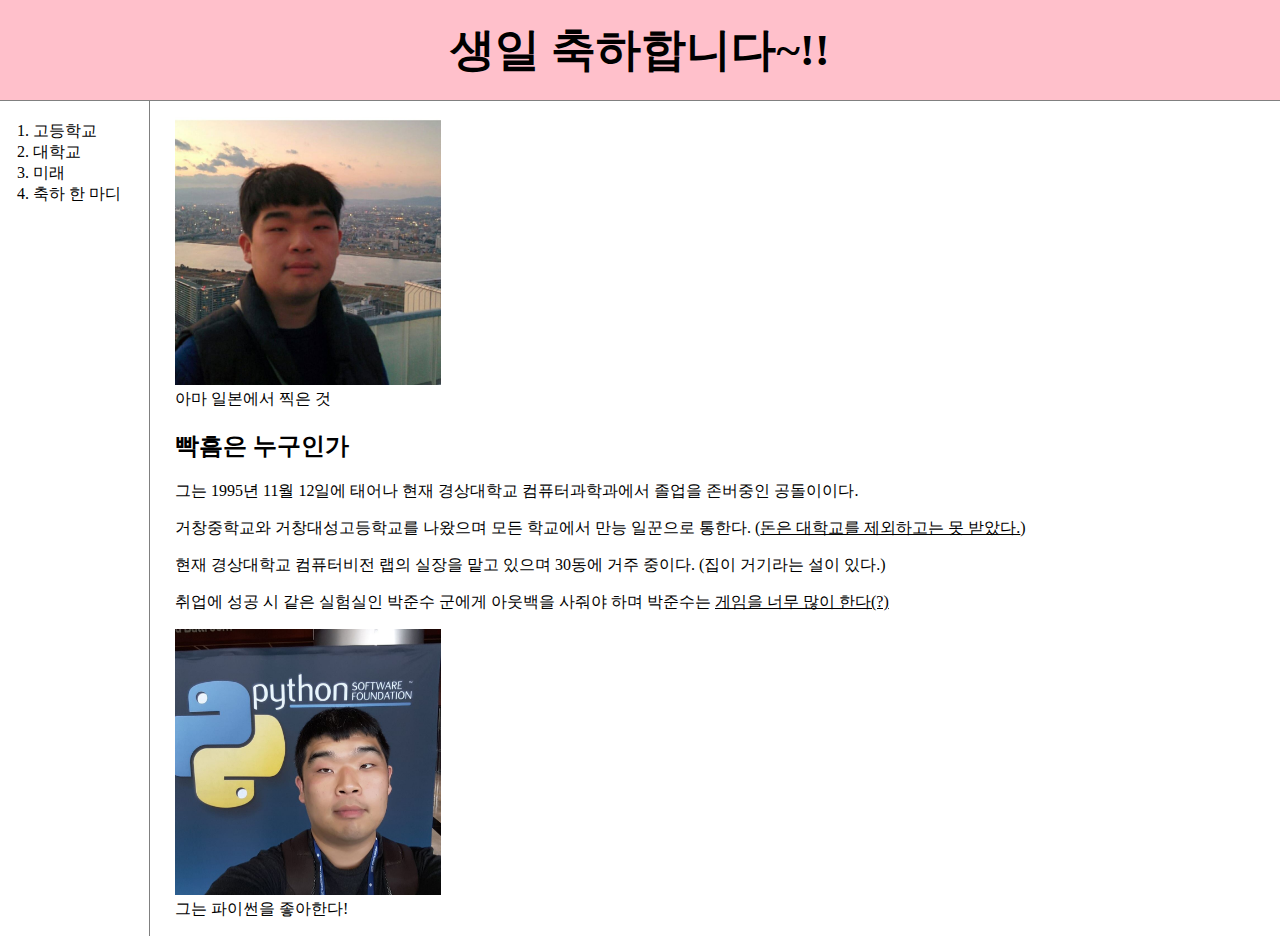
<file: index.html>
<!DOCTYPE html>
<html>
<head>
	<title>WEB1 - Welcome</title>
	<meta charset="utf-8">
	<link rel="stylesheet" href="style.css">
</head>
<body>
	<h1><a href="index.html">생일 축하합니다~!!</a></h1>
	<div id="grid">
		<div class="list">
			<ol>
				<li><a href="high_school.html">고등학교</a></li>
				<li><a href="academy.html">대학교</a></li>
				<li><a href="future.html">미래</a></li>
				<li><a href="celebrate.html">축하 한 마디</a></li>
			</ol>
		</div>
		<div id="article">
			<figure>
				<img src="./image/profile.jpg" width="25%">
				<figcaption>아마 일본에서 찍은 것</figcaption>
			</figure>
			<h2>빡흠은 누구인가</h2>
			<p>그는 1995년 11월 12일에 태어나 현재 경상대학교 컴퓨터과학과에서 졸업을 존버중인 공돌이이다.</p>
			<p>거창중학교와 거창대성고등학교를 나왔으며 모든 학교에서 만능 일꾼으로 통한다. (<u>돈은 대학교를 제외하고는 못 받았다.</u>)</p>
			<p>현재 경상대학교 컴퓨터비전 랩의 실장을 맡고 있으며 30동에 거주 중이다. (집이 거기라는 설이 있다.)</p>
			<p>취업에 성공 시 같은 실험실인 박준수 군에게 아웃백을 사줘야 하며 박준수는 <u>게임을 너무 많이 한다(?)</u></p>
			<figure>
				<img src="image/파이썬.jpg" width="25%">
				<figcaption>그는 파이썬을 좋아한다!</figcaption>
			</figure>
		</div>
	</div>
</body>
</html>
</file>
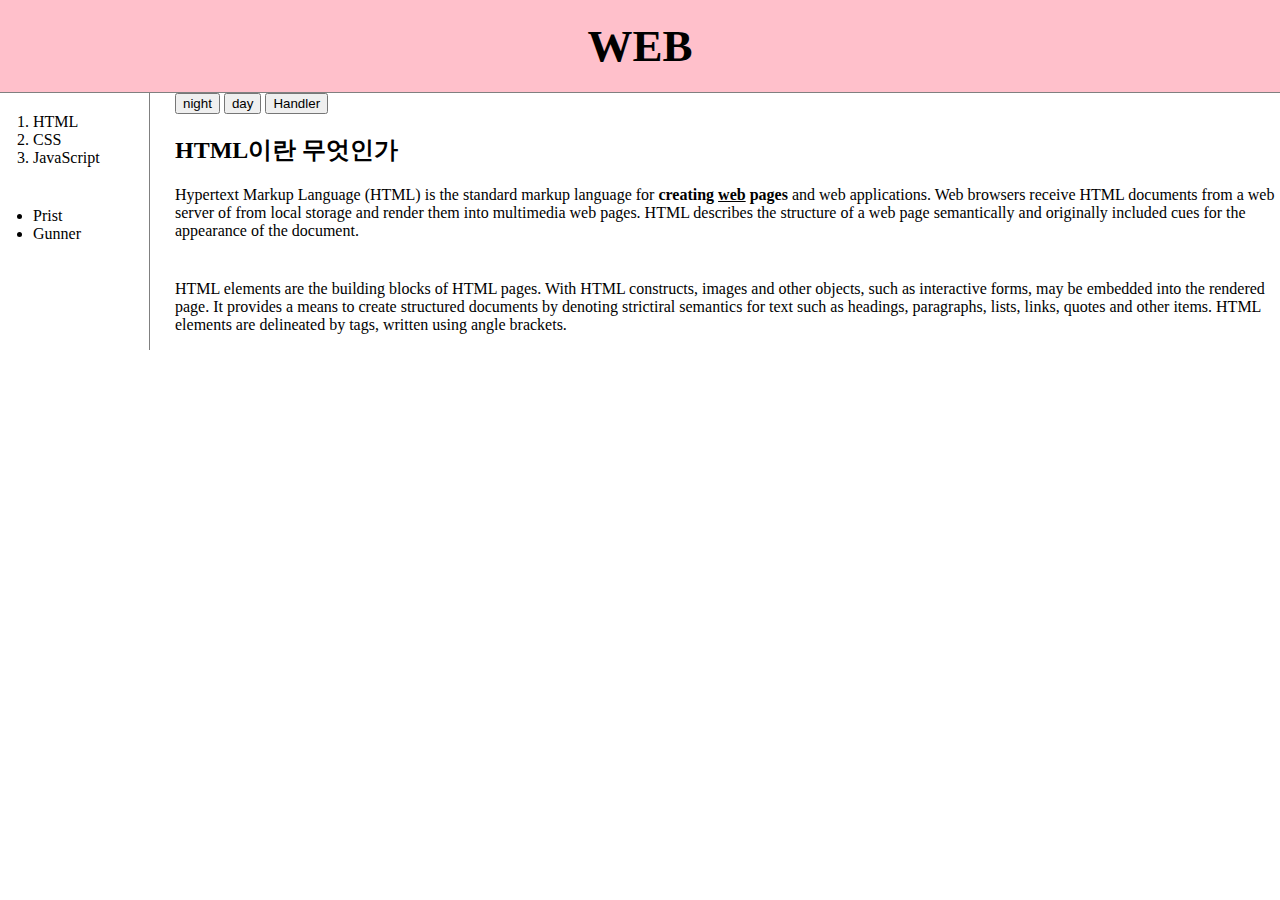
<file: 1.html>
<!DOCTYPE html>
<html>
<head>
	<title>WEB1 - HTML</title>
	<meta charset="utf-8">
	<link rel="stylesheet" href="style.css">
	<script>
		function nightDayHandler(self){
			if(self.value === 'night') {
					document.querySelector('body').style.backgroundColor='black';
					document.querySelector('body').style.color='white';
					self.value = 'day';
					var alist = document.querySelectorAll('a');
					var i = 0;
					while(i < alist.length){
						alist[i].style.color = 'powderblue';
						i = i + 1;
					}
				} else {
					document.querySelector('body').style.backgroundColor='white';
					document.querySelector('body').style.color='black';
					self.value = 'night';
					var alist = document.querySelectorAll('a');
					var i = 0;
					while(i < alist.length){
						alist[i].style.color = 'blue';
						i = i + 1;
				}
				}
		}
	</script>
</head>
<body>
	<h1><a href="index.html">WEB</a></h1>
	<div id="grid">
		<div class="list">
			<ol>
				<li><a href="1.html">HTML</a></li>
				<li><a href="2.html">CSS</a></li>
				<li><a href="3.html">JavaScript</a></li>
			</ol>
			<ul>
				<li>Prist</li>
				<li>Gunner</li>
			</ul>
		</div>
		<div id="article">
				<input type="button" value="night" onclick="document.querySelector('body').style.backgroundColor='black'; document.querySelector('body').style.color='white';">
				<input type="button" value="day" onclick="document.querySelector('body').style.backgroundColor='white'; document.querySelector('body').style.color='black';">
				<input type="button" value="Handler" onclick="nightDayHandler(this);">
			<h2>HTML이란 무엇인가</h2>
			<p><a href="https://www.w3.org/TR/html5/" target="_blank" title="HTML5 specification">Hypertext Markup Language (HTML)</a> is the standard markup language for <strong>creating <u>web</u> pages</strong> and web applications. Web browsers receive HTML documents from a web server of from local storage and render them into multimedia web pages. HTML describes the structure of a web page semantically and originally included cues for the appearance of the document.</p><p style="margin-top: 40px;">HTML elements are the building blocks of HTML pages. With HTML constructs, images and other objects, such as interactive forms, may be embedded into the rendered page. It provides a means to create structured documents by denoting strictiral semantics for text such as headings, paragraphs, lists, links, quotes and other items. HTML elements are delineated by tags, written using angle brackets.</p>
		</div>
	</div>
</body>
</html>
</file>
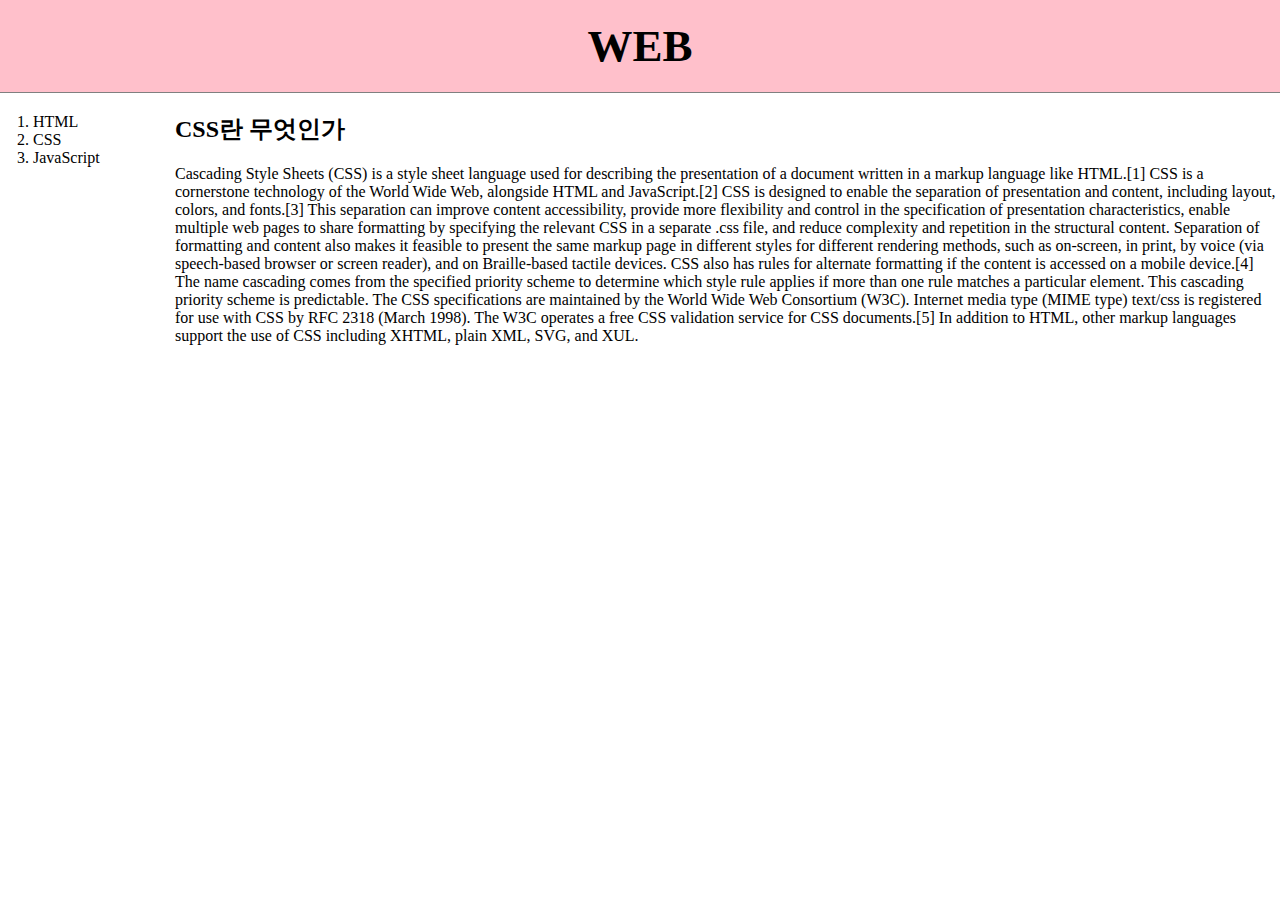
<file: 2.html>
<!-- <!DOCTYPE html>
<html>
<head>
	<title>WEB1 - CSS</title>
	<meta charset="utf-8">
</head>
<body>
	<h1><a href="index.html">WEB</a></h1>
	<ol>
		<li><a href="1.html">HTML</a></li>
		<li><a href="2.html">CSS</a></li>
		<li><a href="3.html">JavaScript</a></li>
	</ol>
	<h2>CSS란 무엇인가</h2>
	<p>Cascading Style Sheets (CSS) is a style sheet language used for describing the presentation of a document written in a markup language like HTML.[1] CSS is a cornerstone technology of the World Wide Web, alongside HTML and JavaScript.[2]

		CSS is designed to enable the separation of presentation and content, including layout, colors, and fonts.[3] This separation can improve content accessibility, provide more flexibility and control in the specification of presentation characteristics, enable multiple web pages to share formatting by specifying the relevant CSS in a separate .css file, and reduce complexity and repetition in the structural content.
		
		Separation of formatting and content also makes it feasible to present the same markup page in different styles for different rendering methods, such as on-screen, in print, by voice (via speech-based browser or screen reader), and on Braille-based tactile devices. CSS also has rules for alternate formatting if the content is accessed on a mobile device.[4]
		
		The name cascading comes from the specified priority scheme to determine which style rule applies if more than one rule matches a particular element. This cascading priority scheme is predictable.
		
		The CSS specifications are maintained by the World Wide Web Consortium (W3C). Internet media type (MIME type) text/css is registered for use with CSS by RFC 2318 (March 1998). The W3C operates a free CSS validation service for CSS documents.[5]
		
		In addition to HTML, other markup languages support the use of CSS including XHTML, plain XML, SVG, and XUL.</p>
</body>
</html> -->
<!DOCTYPE html>
<html>
<head>
	<title>WEB1 - CSS</title>
	<meta charset="utf-8">
	<link rel="stylesheet" href="style.css">
</head>
<body>
	<h1><a href="index.html">WEB</a></h1>
	<div id="grid">
		<ol>
			<li><a href="1.html" class="saw">HTML</a></li>
			<li><a href="2.html" class="saw" id="active">CSS</a></li>
			<li><a href="3.html">JavaScript</a></li>
		</ol>
		<div id="article">
			<h2>CSS란 무엇인가</h2>
			<p>Cascading Style Sheets (CSS) is a style sheet language used for describing the presentation of a document written in a markup language like HTML.[1] CSS is a cornerstone technology of the World Wide Web, alongside HTML and JavaScript.[2]
		
				CSS is designed to enable the separation of presentation and content, including layout, colors, and fonts.[3] This separation can improve content accessibility, provide more flexibility and control in the specification of presentation characteristics, enable multiple web pages to share formatting by specifying the relevant CSS in a separate .css file, and reduce complexity and repetition in the structural content.
				
				Separation of formatting and content also makes it feasible to present the same markup page in different styles for different rendering methods, such as on-screen, in print, by voice (via speech-based browser or screen reader), and on Braille-based tactile devices. CSS also has rules for alternate formatting if the content is accessed on a mobile device.[4]
				
				The name cascading comes from the specified priority scheme to determine which style rule applies if more than one rule matches a particular element. This cascading priority scheme is predictable.
				
				The CSS specifications are maintained by the World Wide Web Consortium (W3C). Internet media type (MIME type) text/css is registered for use with CSS by RFC 2318 (March 1998). The W3C operates a free CSS validation service for CSS documents.[5]
				
				In addition to HTML, other markup languages support the use of CSS including XHTML, plain XML, SVG, and XUL.</p>
		</div>
	</div>
</body>
</html>
</file>
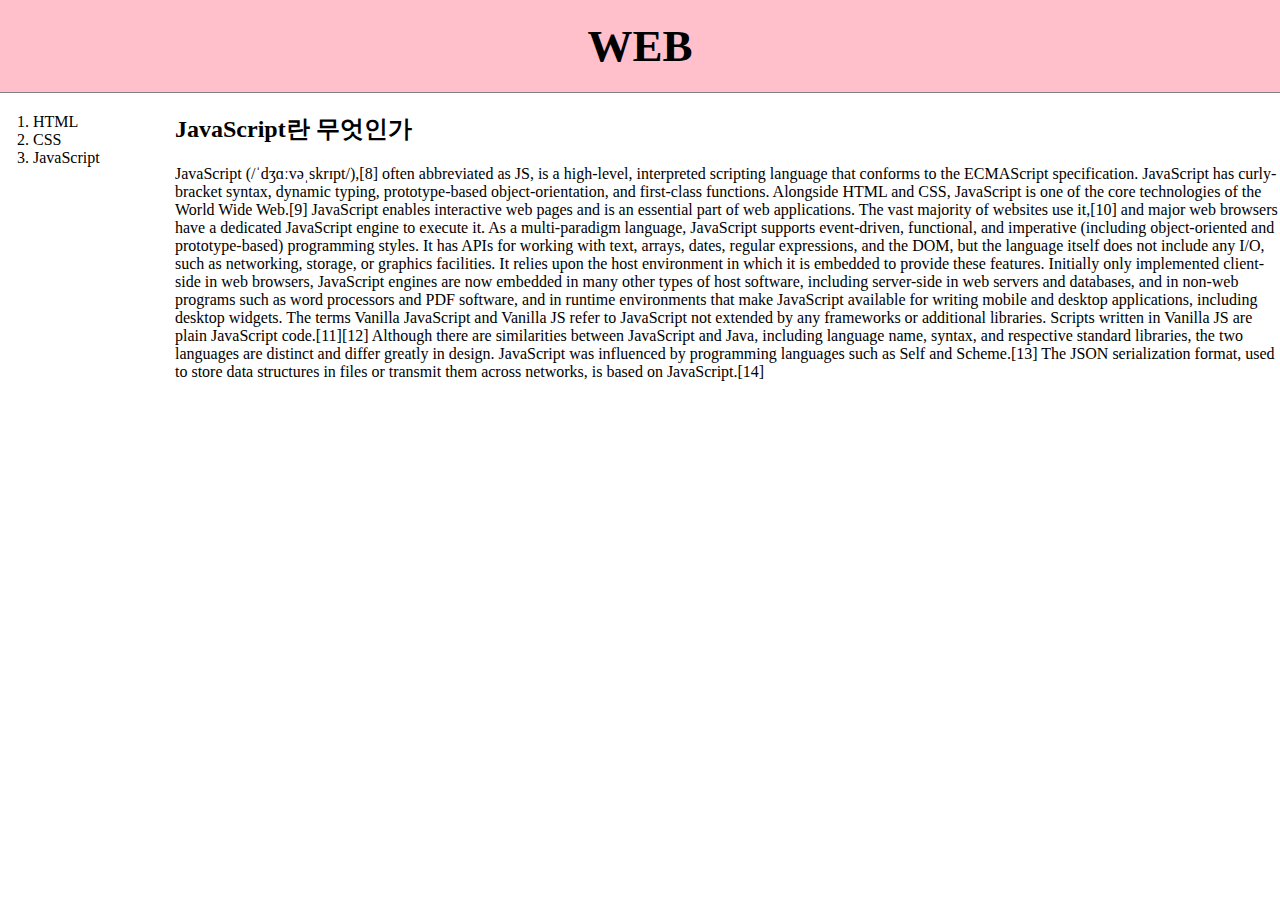
<file: 3.html>
<!DOCTYPE html>
<html>
<head>
	<title>WEB1 - JavaScript</title>
	<meta charset="utf-8">
	<link rel="stylesheet" href="style.css">
</head>
<body>
	<h1><a href="index.html">WEB</a></h1>
	<div id="grid">
		<ol>
			<li><a href="1.html">HTML</a></li>
			<li><a href="2.html">CSS</a></li>
			<li><a href="3.html">JavaScript</a></li>
		</ol>
		<div id="article">
			<h2>JavaScript란 무엇인가</h2>
			<p>JavaScript (/ˈdʒɑːvəˌskrɪpt/),[8] often abbreviated as JS, is a high-level, interpreted scripting language that conforms to the ECMAScript specification. JavaScript has curly-bracket syntax, dynamic typing, prototype-based object-orientation, and first-class functions.
		
				Alongside HTML and CSS, JavaScript is one of the core technologies of the World Wide Web.[9] JavaScript enables interactive web pages and is an essential part of web applications. The vast majority of websites use it,[10] and major web browsers have a dedicated JavaScript engine to execute it.
				
				As a multi-paradigm language, JavaScript supports event-driven, functional, and imperative (including object-oriented and prototype-based) programming styles. It has APIs for working with text, arrays, dates, regular expressions, and the DOM, but the language itself does not include any I/O, such as networking, storage, or graphics facilities. It relies upon the host environment in which it is embedded to provide these features.
				
				Initially only implemented client-side in web browsers, JavaScript engines are now embedded in many other types of host software, including server-side in web servers and databases, and in non-web programs such as word processors and PDF software, and in runtime environments that make JavaScript available for writing mobile and desktop applications, including desktop widgets.
				
				The terms Vanilla JavaScript and Vanilla JS refer to JavaScript not extended by any frameworks or additional libraries. Scripts written in Vanilla JS are plain JavaScript code.[11][12]
				
				Although there are similarities between JavaScript and Java, including language name, syntax, and respective standard libraries, the two languages are distinct and differ greatly in design. JavaScript was influenced by programming languages such as Self and Scheme.[13] The JSON serialization format, used to store data structures in files or transmit them across networks, is based on JavaScript.[14]</p>
		</div>
	</div>
</body>
</html>
</file>
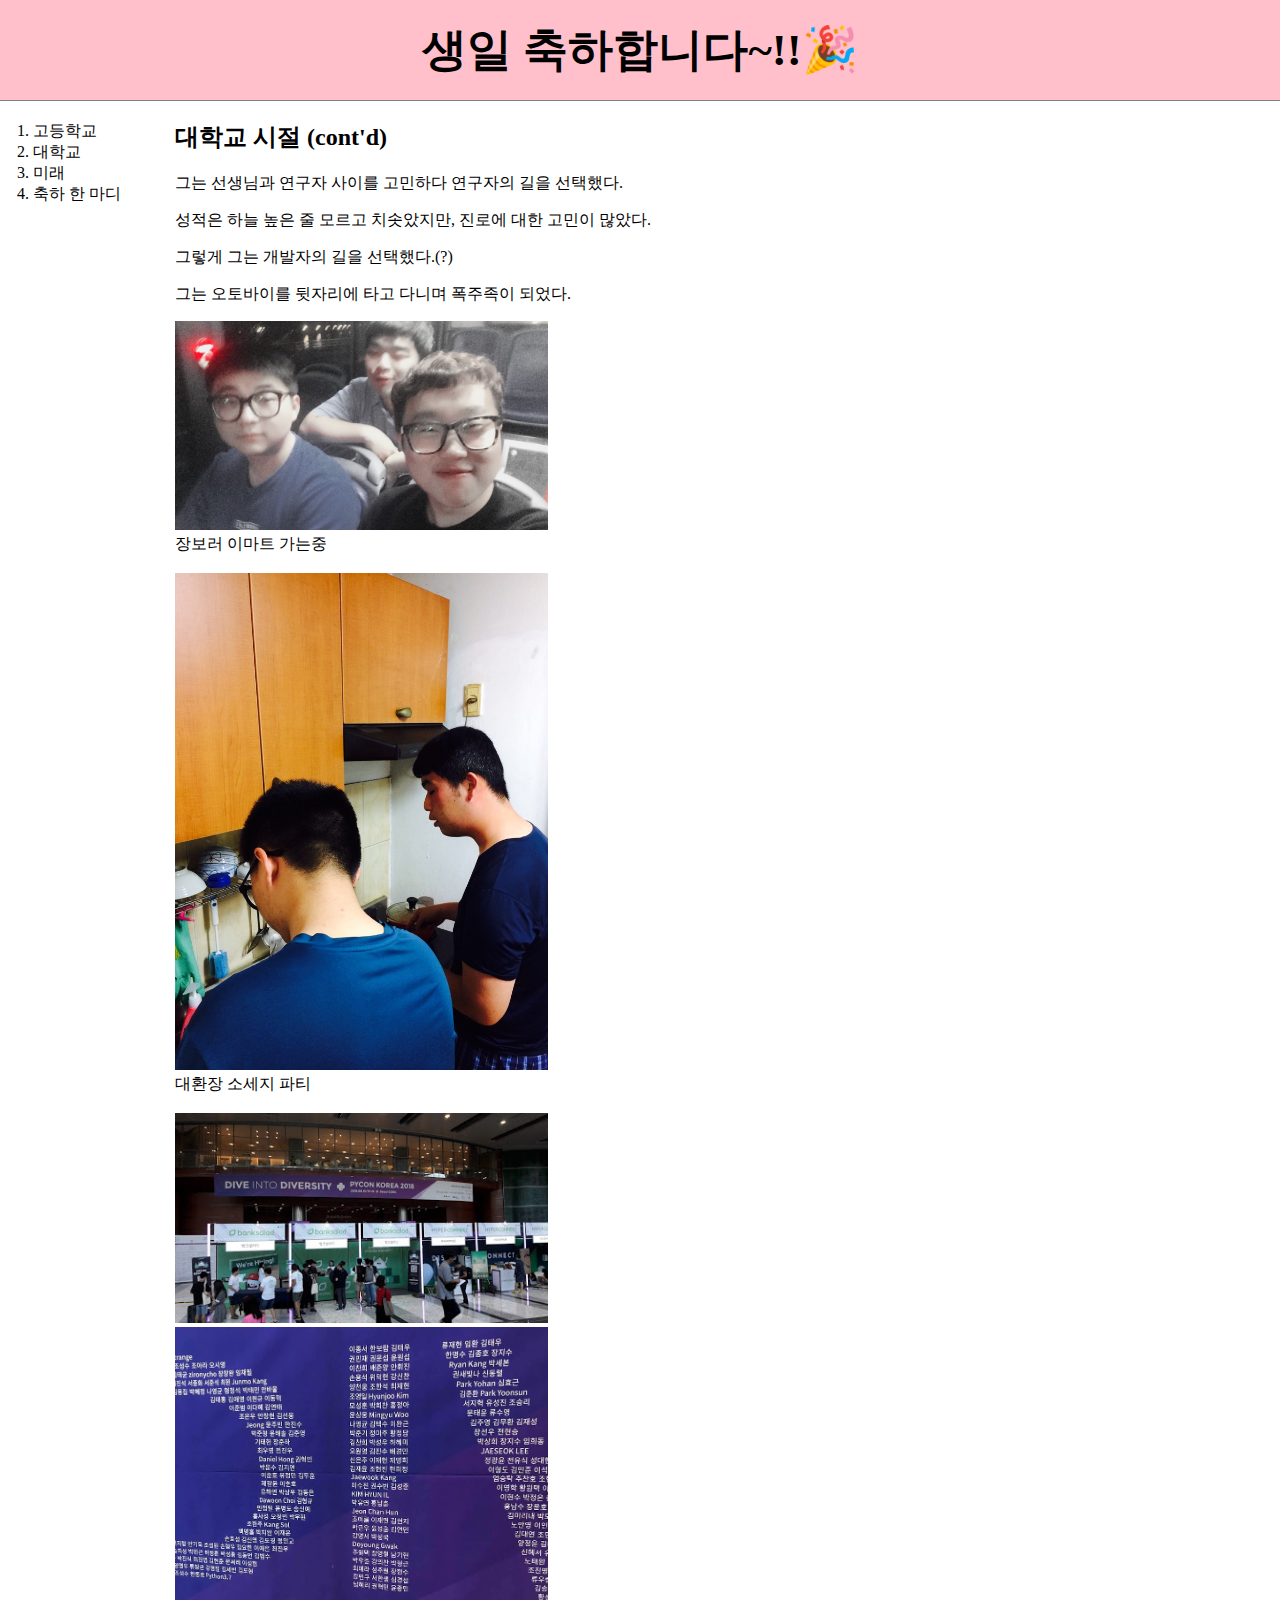
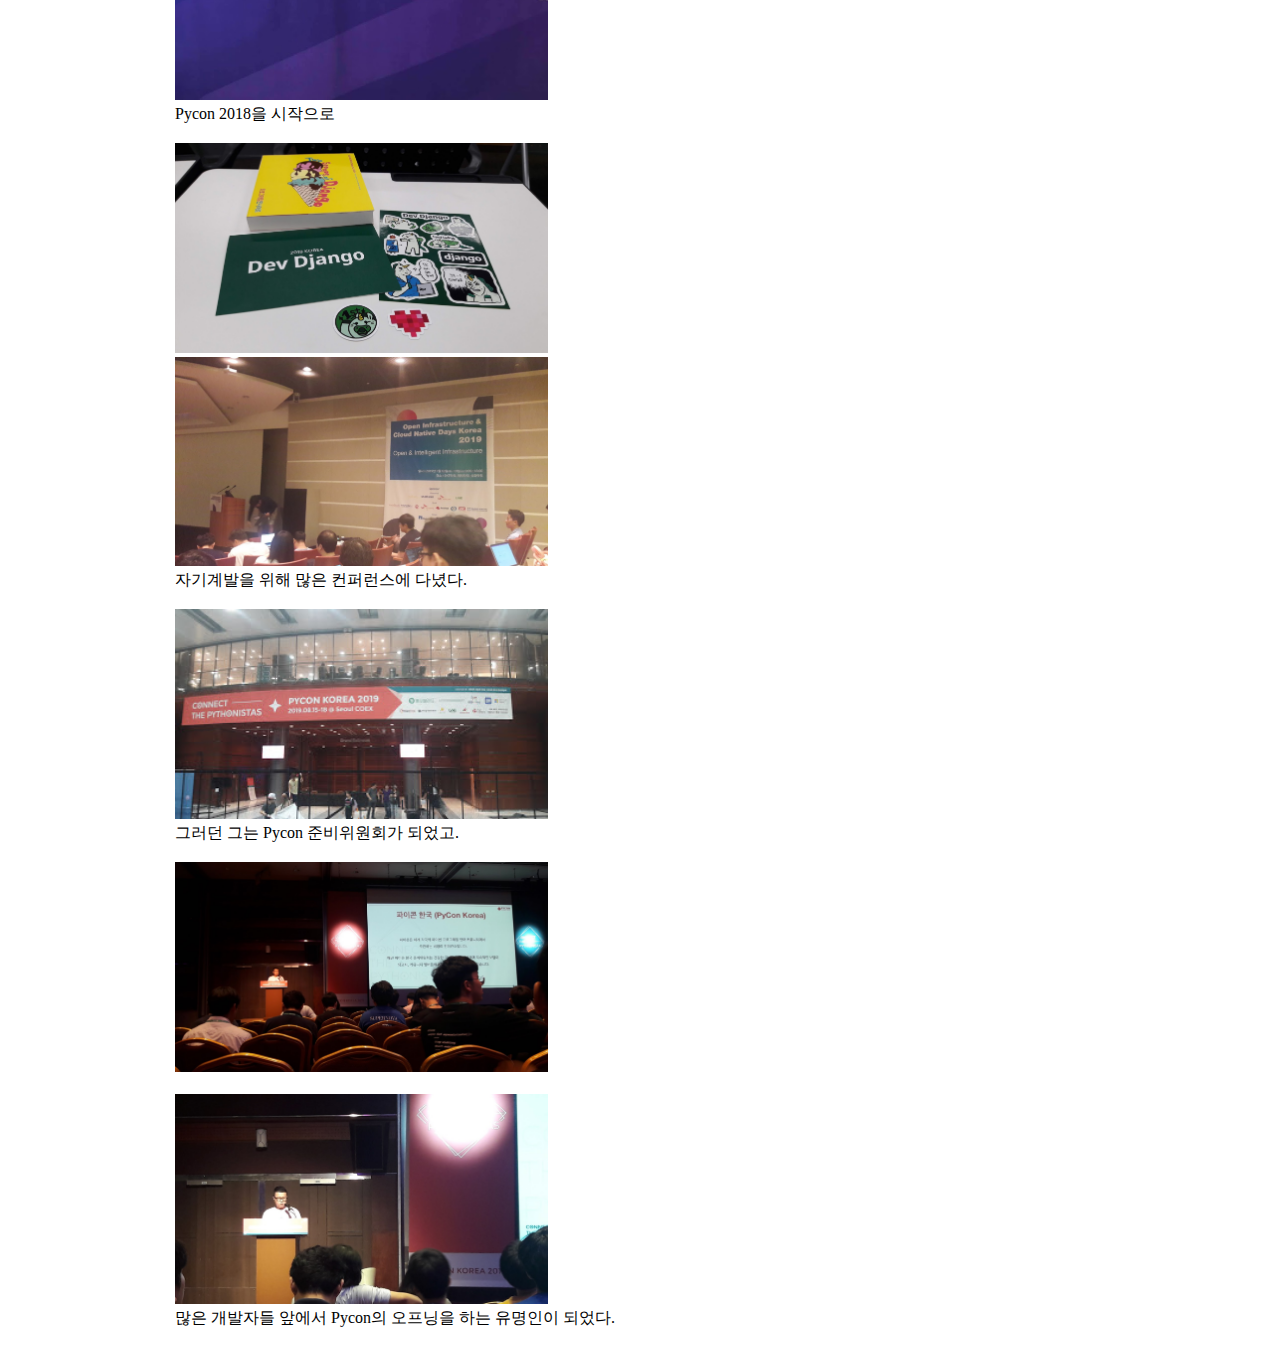
<file: academy.html>
<!DOCTYPE html>
<html>
<head>
	<title>생축 - 대학교</title>
	<meta charset="utf-8">
	<link rel="stylesheet" href="style.css">
</head>
<body>
	<h1><a href="index.html">생일 축하합니다~!!🎉</a></h1>
	<div id="grid">
		<ol>
			<li><a href="high_school.html">고등학교</a></li>
			<li><a href="academy.html">대학교</a></li>
			<li><a href="future.html">미래</a></li>
			<li><a href="celebrate.html">축하 한 마디</a></li>
		</ol>
		<div id="article">
			<h2>대학교 시절 (cont'd)</h2>
			<p>그는 선생님과 연구자 사이를 고민하다 연구자의 길을 선택했다.</p>
			<p>성적은 하늘 높은 줄 모르고 치솟았지만, 진로에 대한 고민이 많았다.</p>
			<p>그렇게 그는 개발자의 길을 선택했다.(?)</p>
			<p>그는 오토바이를 뒷자리에 타고 다니며 폭주족이 되었다.</p>
			<figure>
				<img src="./image/1 (5).jpg" width="35%">
				<figcaption>장보러 이마트 가는중</figcaption><br>
				<img src="./image/2 (3).jpg" width="35%">
				<figcaption>대환장 소세지 파티</figcaption><br>
				<img src="./image/conference_2.jpg" width="35%"><br>
				<img src="./image/conference_3.jpg" width="35%">
				<figcaption>Pycon 2018을 시작으로</figcaption><br>
				<img src="./image/dev_django.jpg" width="35%"><br>
				<img src="./image/conference_1.jpg" width="35%"><br>
				<figcaption>자기계발을 위해 많은 컨퍼런스에 다녔다.</figcaption><br>
				<img src="./image/conference_4.jpg" width="35%">
				<figcaption>그러던 그는 Pycon 준비위원회가 되었고.</figcaption><br>
				<img src="./image/conference_5.jpg" width="35%">
				<figcaption></figcaption><br>
				<img src="./image/conference_6.jpg" width="35%">
				<figcaption>많은 개발자들 앞에서 Pycon의 오프닝을 하는 유명인이 되었다.</figcaption><br>
			</figure>
		</div>
	</div>
</body>
</html>
</file>
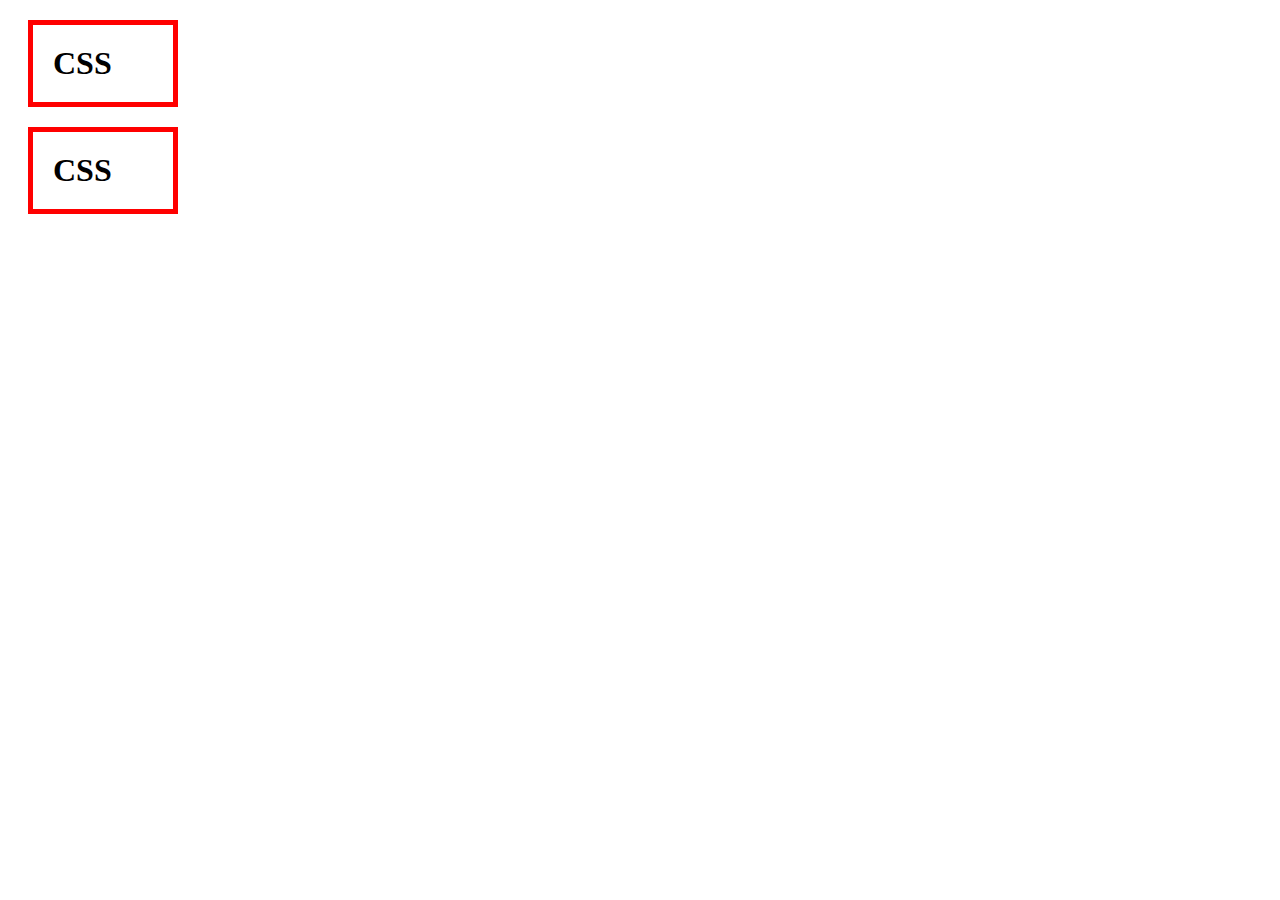
<file: box.html>
<!DOCTYPE html>
<html>
    <head>
        <meta charset="utf-8">
        <title></title>
        <style>
        h1 {
            border: 5px red solid;
            padding: 20px;
            margin: 20px;
            width: 100px;
            display: block;
        }
        </style>
    </head>
    <body>
        <h1>CSS</h1>
        <h1>CSS</h1>
    </body>
</html>
</file>
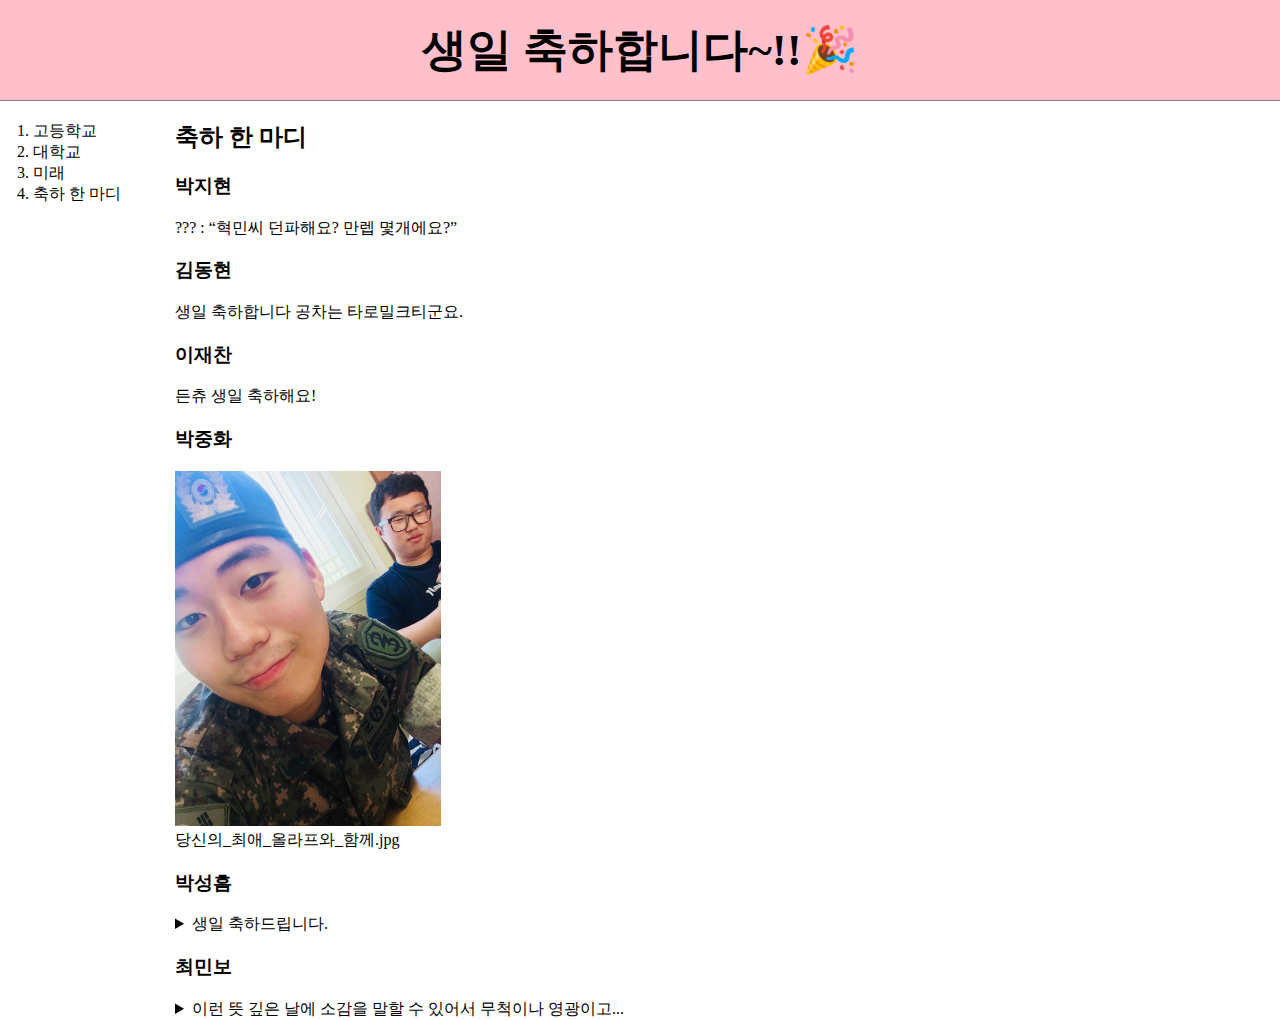
<file: celebrate.html>
<!DOCTYPE html>
<html>
<head>
	<title>그에게 수많은 축하가!</title>
	<meta charset="utf-8">
	<link rel="stylesheet" href="style.css">
</head>
<body>
	<h1><a href="index.html">생일 축하합니다~!!🎉</a></h1>
	<div id="grid">
		<ol>
			<li><a href="high_school.html">고등학교</a></li>
			<li><a href="academy.html">대학교</a></li>
			<li><a href="future.html">미래</a></li>
			<li><a href="celebrate.html">축하 한 마디</a></li>
		</ol>
		<div id="article">
			<h2>축하 한 마디</h2>
			<h3>박지현</h3>
			<p>??? : “혁민씨 던파해요? 만렙 몇개에요?”</p>
			<h3>김동현</h3>
			<p>생일 축하합니다 공차는 타로밀크티군요.</p>
			<h3>이재찬</h3>
			<p>든츄 생일 축하해요!</p>
			<h3>박중화</h3>
			<p><figure>
				<img src="image/olaf.jpg" width="25%">
				<figcaption>당신의_최애_올라프와_함께.jpg</figcaption>
			</figure></p>
			<h3>박성흠</h3>
			<details>
				<summary>생일 축하드립니다.</summary>
				<p><figure>
					<img src="image/dogeza.jpg" width="25%">
					<figcaption>(공손)</figcaption>
				</figure></p>
			</details>
			<h3>최민보</h3>
			<details>
				<summary>이런 뜻 깊은 날에 소감을 말할 수 있어서 무척이나 영광이고...</summary>
				<p>이후는 유료 결제가 필요로합니다</p>
			</details>
		</div>
	</div>
</body>
</html>
</file>
<file: ex1.html>
<!DOCTYPE html>
<html>
    <head>
        <meta charset="utf-8">
        <title></title>
    </head>
    <body>
        <input type="button" value="hi" onclick="alert('hi')">
        <input type="text" onchange="alert('changed')">
        <input type="text" onkeydown="alert('key down!')">
    </body>
</html>
</file>
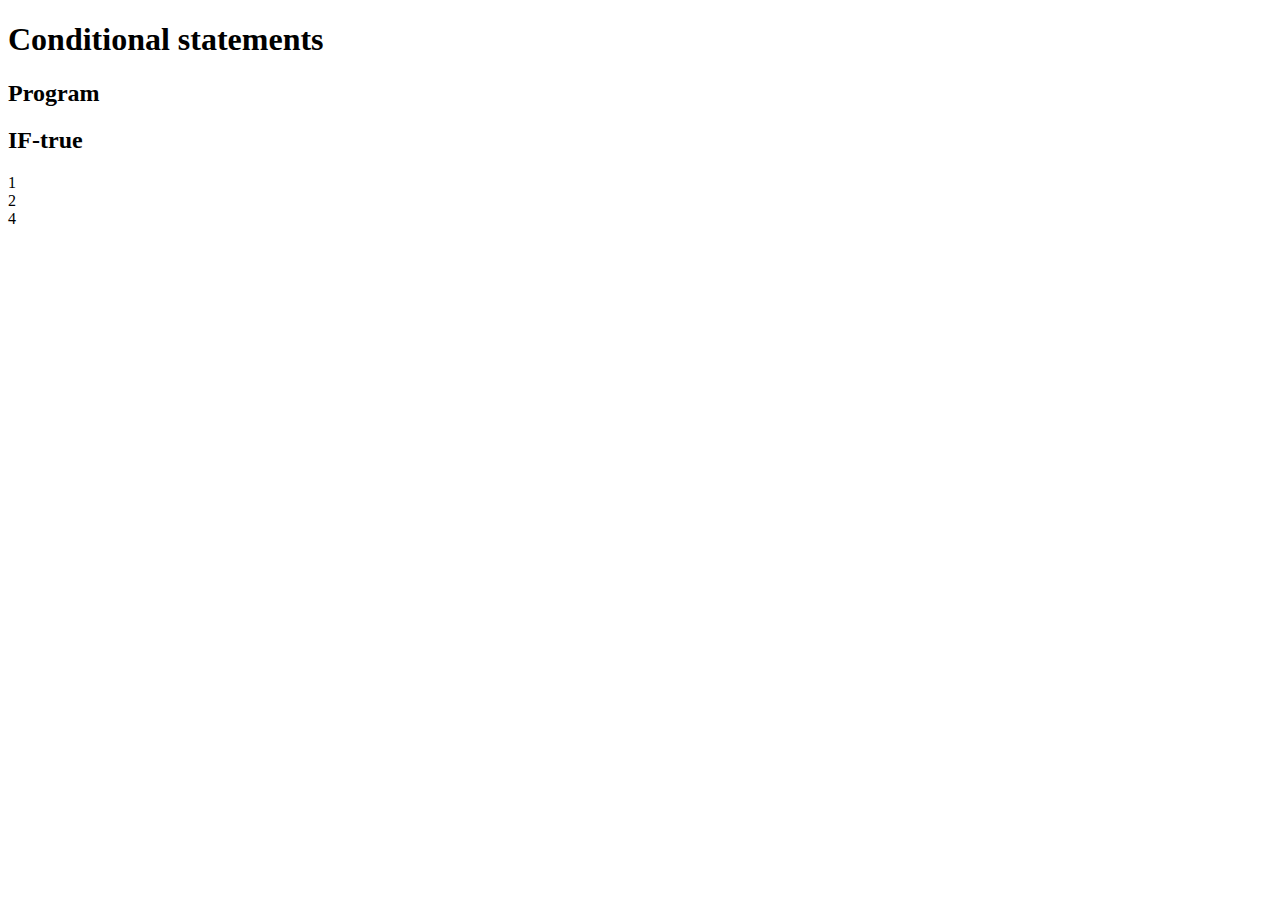
<file: ex5.html>
<!DOCTYPE html>
<html>
    <head>
        <title></title>
        <meta charset="utf-8">
    </head>
    <body>
        <h1>Conditional statements</h1>
        <h2>Program</h2>
        <h2>IF-true</h2>
        <script>
            document.write('1<br>');
            if(true) {
                document.write('2<br>');
            } else {
                document.write('3<br>');
            }
            document.write('4<br>');
        </script>
    </body>
</html>
</file>
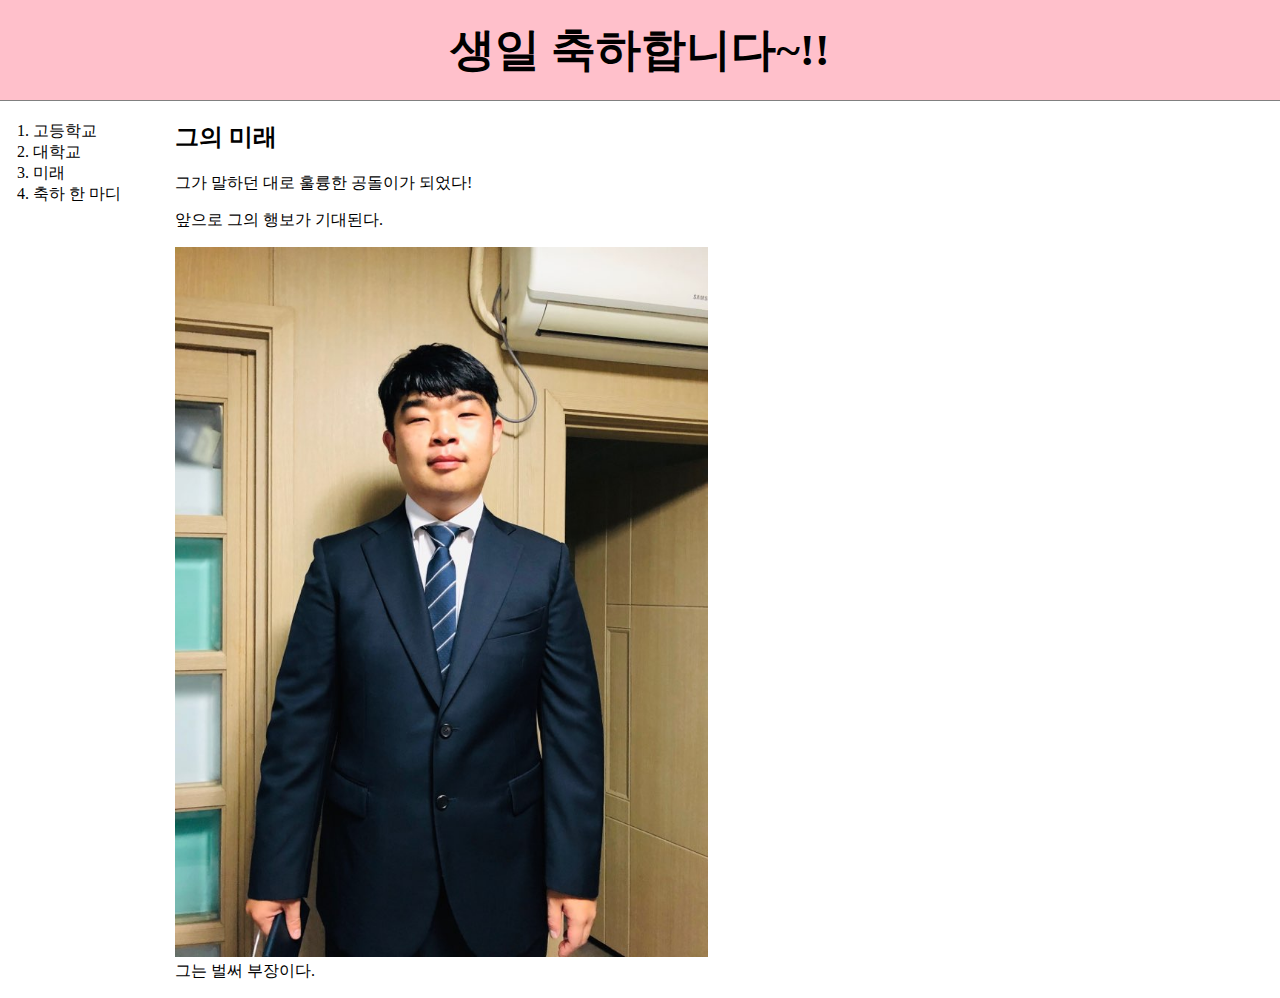
<file: future.html>
<!DOCTYPE html>
<html>
<head>
	<title>WEB1 - JavaScript</title>
	<meta charset="utf-8">
	<link rel="stylesheet" href="style.css">
</head>
<body>
	<h1><a href="index.html">생일 축하합니다~!!</a></h1>
	<div id="grid">
		<ol>
			<li><a href="high_school.html">고등학교</a></li>
			<li><a href="academy.html">대학교</a></li>
			<li><a href="future.html">미래</a></li>
			<li><a href="celebrate.html">축하 한 마디</a></li>
		</ol>
		<div id="article">
			<h2>그의 미래</h2>
			<p>그가 말하던 대로 훌륭한 공돌이가 되었다!</p>
			<p>앞으로 그의 행보가 기대된다.</p>
			<figure>
				<img src="./image/1 (1).jpg" width="50%">
				<figcaption>그는 벌써 부장이다.</figcaption>
			</figure>
		</div>
	</div>
</body>
</html>
</file>
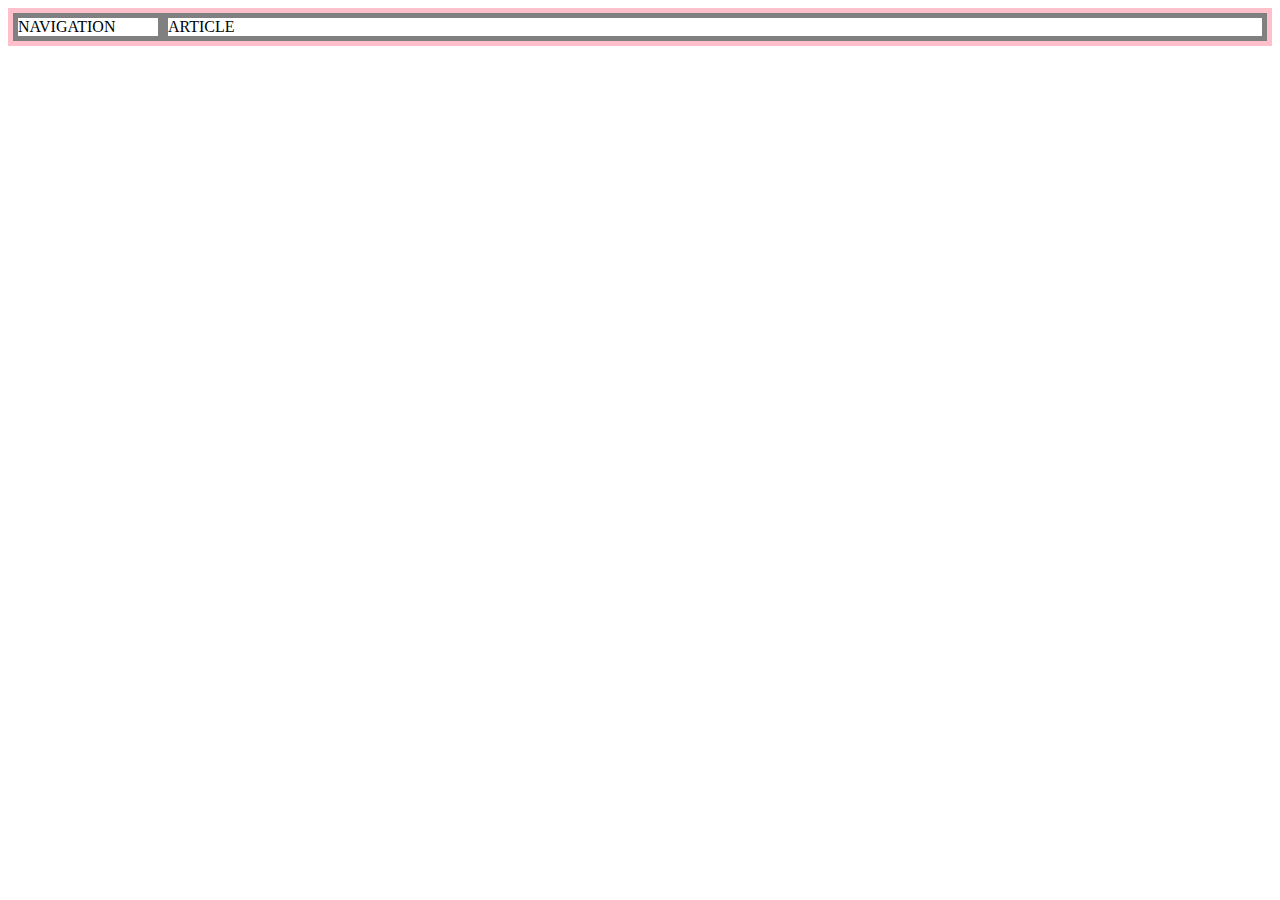
<file: grid.html>
<!DOCTYPE html>
<html>
    <head>
        <meta charset="utf-8">
        <title></title>
        <style>
            div {
                border: 5px solid gray;
            }
            #grid {
                border: 5px solid pink;
                display: grid;
                grid-template-columns: 150px 1fr;
            }
        </style>
    </head>
    <body>
        <div id="grid">
            <div>NAVIGATION</div>
            <div>ARTICLE</div>
        </div>
    </body>
</html>
</file>
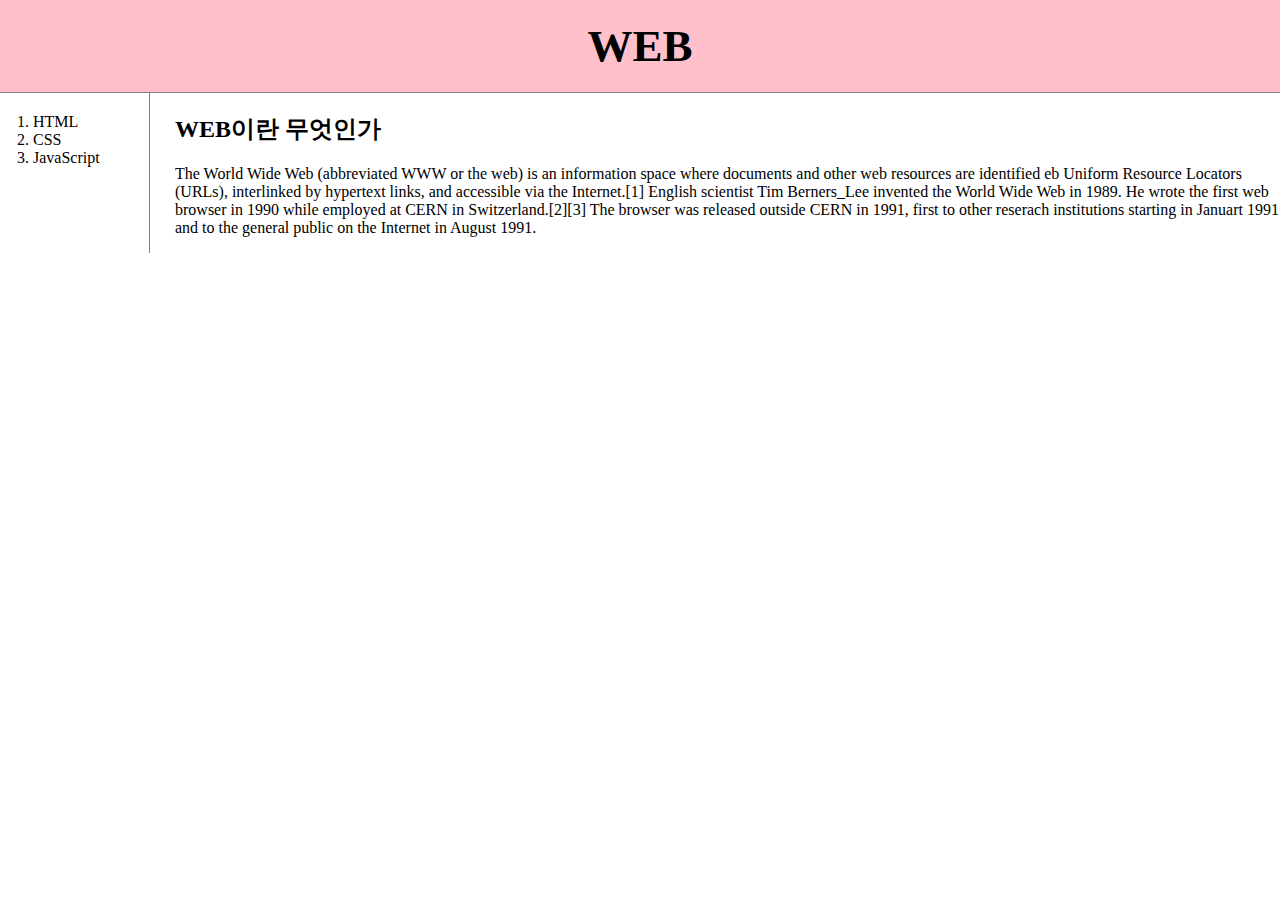
<file: index copy.html>
<!DOCTYPE html>
<html>
<head>
	<title>WEB1 - Welcome</title>
	<meta charset="utf-8">
	<link rel="stylesheet" href="style.css">
</head>
<body>
	<h1><a href="index.html">WEB</a></h1>
	<div id="grid">
		<div class="list">
			<ol>
				<li><a href="1.html">HTML</a></li>
				<li><a href="2.html">CSS</a></li>
				<li><a href="3.html">JavaScript</a></li>
			</ol>
		</div>
		<div id="article">
			<h2>WEB이란 무엇인가</h2>
			<p>The World Wide Web (abbreviated WWW or the web) is an information space where documents and other web resources are identified eb Uniform Resource Locators (URLs), interlinked by hypertext links, and accessible via the Internet.[1] English scientist Tim Berners_Lee invented the World Wide Web in 1989. He wrote the first web browser in 1990 while employed at CERN in Switzerland.[2][3] The browser was released outside CERN in 1991, first to other reserach institutions starting in Januart 1991 and to the general public on the Internet in August 1991.</p>
		</div>
	</div>
</body>
</html>
<!--
	DB에서 자료 긁어오기
	그래프 그리기
	긁어온 자료로 계산해서 결과값 보여주기
-->
</file>
<file: style.css>
a {
    color: black;
    text-decoration: none;
}
h1 {
    font-size: 45px;
    text-align: center;
    border-bottom: 1px solid gray;
    margin: 0px;
    padding: 20px;
    background-color: pink;
}
#grid ol, ul {
    /* border-right: 1px solid gray; */
    width: 100px;
    margin: 0px;
    padding: 20px;
    padding-left: 33px;
}
#grid .list{
    border-right: 1px solid gray;
    padding: 0px;
}
body {
    margin: 0px;
}
#grid {
    display: grid;
    grid-template-columns: 150px 1fr;
}
#article {
    padding-left: 25px;
}
@media(max-width: 800px){
    #grid {
        display: block;
    }
    #grid ol {
        border-right: none;
    }
    h1 {
        border-bottom: none;
    }
}
figure {
    margin-left: 0px;
}
</file>
